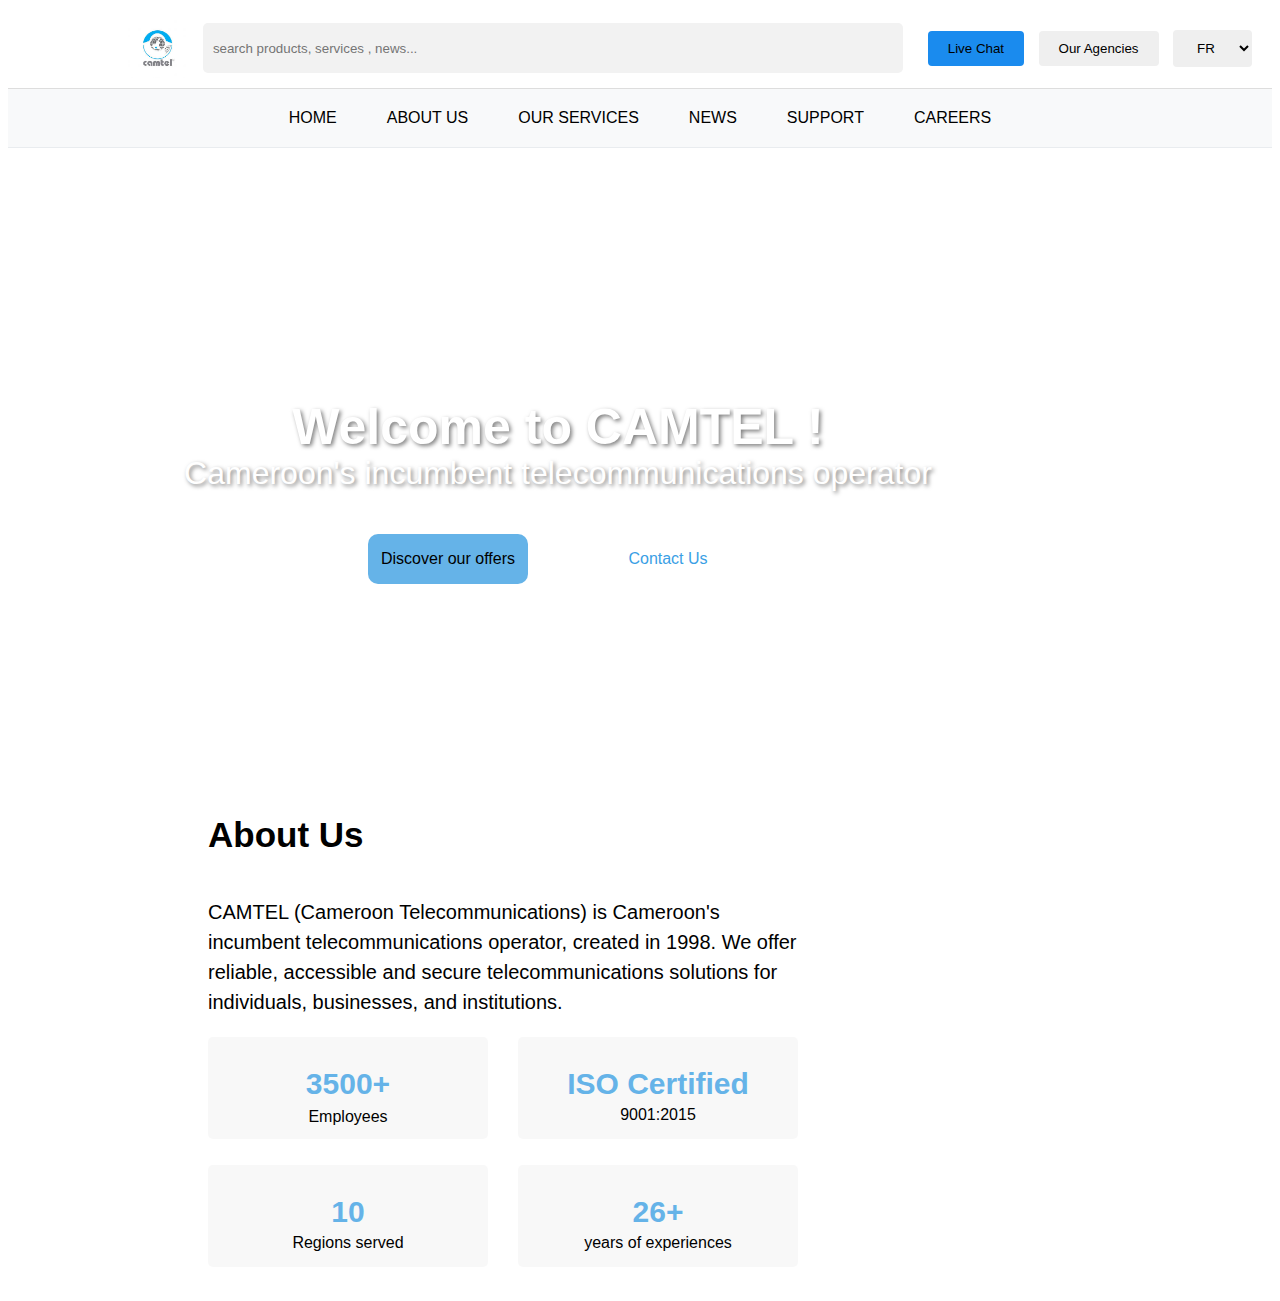
<file: index.html>
<!DOCTYPE html>
<html lang="en">
<head>
    <meta charset="UTF-8">
    <meta name="viewport" content="width=device-width, initial-scale=1.0">
    <link rel="stylesheet" href="style.css">
    <title>site de presentation</title>
</head>
<body>
    <header>
            <div class="logo">
            <img src="images/logo_camtel.jpeg" class="logo_camtel">
           </div>
           <div>
           <input type="search" class="search-bar" placeholder="search products, services , news...">
           </div>
           <div class="nav-button"> 
            <button class="live-chat">Live Chat</button>
            <button class="agencies"> Our Agencies </button>
            <select name="langues" class="langues" >
                <option value="en" selected>EN</option>
                <option value="fr" selected>FR</option>
            </select>
    </header>
    <nav>
        <div class="table">
        <ul>
            <li class="ho">
                <a href="home.html">Home</a>
            </li>
            <li class="about">
                <a href="Aboutus.html">About Us</a>
            </li>
            <li class="service">
                <a href="ourservices.html">Our Services</a>
            </li>
            <li class="news">
                <a href="news.html">News</a>
            </li>
            <li class="support">
                <a href="support.html">Support</a>
            </li>
              <li class="career">
                <a href="carreer.html">Careers</a>
            </li>
        </ul>
        </div>
    </nav>
    <main>
        <div>
       <div class="container">
        <div class="background-image">
        </div>
        <div class="text-camtel">
            <p class="welcome">Welcome to CAMTEL !</p><br>
            <p class="sectext">Cameroon's incumbent telecommunications operator</p>
        </div>
        <div class="text-sui">
            <p class="discover">Discover our offers</p>
            <p class="contact">Contact Us</p>
        </div>
       </div>
        </div>
        <div class="text-about">
            <p class ="aboutUs">About Us</p>
            <div class="paragraphe-about-us">
                <p>CAMTEL (Cameroon Telecommunications) is Cameroon's incumbent telecommunications operator, created in 1998. We offer reliable, accessible and secure telecommunications solutions for individuals, businesses, and institutions.</p>
            </div>
            <div class="cadre">
                <div class="premierca">
            <div class="employes">
                <p class="trois">3500+</p>
                <p class="emp">Employees</p>
            </div>
                
             <div class="certified">
                <p class="iso">ISO Certified</p>
                <p class="neuf">9001:2015</p>
                </div>
             </div>
             <div class="deuxiemeca">
             <div class="region">
                <p class="dix">10</p>
                <p class="reg">Regions served</p>
            </div>
             <div class="year">
                <p class="deux">26+</p>
                <p class="ye">years of experiences</p>
                </div>
                </div>
            </div>
            </div>
        </div>
    </main>

</body>
</html>
</file>
<file: style.css>
body{
    font-family: Arial, Helvetica, sans-serif;
}


header{
    display: flex;
    align-items: center;
    justify-content: space-between;
    padding: 10px 20px;
    background-color: white;
    border-bottom: 1px solid #ddd;
}

/*logo de camtel*/
.logo_camtel{
    display: flex;
    align-items: center;
    width: 60px;
    height: 60px;
    margin-left:100px;
}

/*barre de recherche camtel*/
.search-bar{
    padding: 10px;
    width: 700px;
    height: 50px;
    border-radius: 5px;
    border: none;
    background-color: hwb(0 95% 5%);
}

.search-bar:hover{
    box-shadow:0 4px 4px rgba(0,0,0,0.1),
               -4px 0 4px rgba(0,0,0,0.1),
               4px 0 4px rgba(0,0,0,0.1);
    transition: 0.5s;
}

/*le boutton live chat*/
.live-chat{
    padding:10px 20px;
    margin-left: 10px;
    border:none;
    border-radius: 4px;
    cursor: pointer;
    background-color:  rgb(26, 139, 238);
;

} 

/*le boutton agencies*/
.agencies{
    padding:10px 20px;
    margin-left: 10px;
    border:none;
    border-radius: 4px;
    cursor: pointer;
    
}

.langues{
    padding:10px 20px;
    margin-left: 10px;
    border:none;
    border-radius: 4px;
    cursor: pointer;
    background-color: none;
}

nav{
    display: flex;
    justify-content: center;
    background-color: #f8f9fa;
    padding: 10px 0px;
    border-bottom: 1px solid #e9ecef;
}

nav ul{
    margin:0px;
    padding: 0px;
}

nav li{
    list-style-type: none;
    float: left;
}

nav a{
    display: inline-block;
    text-decoration: none;
    margin: 0px 15px;
    padding: 5px 10px;
    color: black;
    text-transform: uppercase;
    font-size: 15px;
    transition: color 0.3s ease;
    font-size: 16px;
    font-family: arial, sans-serif;
}

nav a:hover{
    color:#0056b3;
}

nav a:active:{
    color: #0056b3;
    font-weight: bold;
}

.table{
    display: table;
    margin: 5px auto;
    
}


.ho:hover{
    background-color: #ddd;
    border-radius: 5px;
    transition: 0.5s;
}

.about:hover{
    background-color: #ddd;
    border-radius: 5px;
    transition: 0.5s;
}

.service:hover{
    background-color: #ddd;
    border-radius: 5px;
    transition: 0.5s;
}

.news:hover{
    background-color: #ddd;
    border-radius: 5px;
    transition: 0.5s;
}
 
.support:hover{
    background-color: #ddd;
    border-radius: 5px;
    transition: 0.5s;
}

.career:hover{
    background-color: #ddd;
    border-radius: 5px;
    transition: 0.5s;
}

.affichage_femme{
    width: 1700px;
    height: 900px;
}


.background-mage{ 
    position: absolute; 
    background-image: url("images/femme.jpg"); 
    background-size: cover; 
    background-position: center; 
    z-index: 1; 
    height:100%; 
    width: 100%;  
    padding-left: 500px;
 }



   .text-camtel {
    position: relative;
    z-index: 2;
    color:white;
    text-align: center;
    padding-top: 200px;
    font-size: 2em;
    text-shadow: 2px 2px 4px rgba(0, 0, 0, 0.5);
}

.welcome{
    font-size: 50px;
    font-weight: bold;
}

.sectext{
    position: relative;
    top: -120px;
}
.text-sui{
    text-align: center;
    display: flex;
    justify-content: center;
    align-items: center;
    position: relative;
    top: -150px;


}

.discover{
    z-index: 3;
    margin:40px 30px;
    padding:5px;
    background-color: #65b3e8;
    width: 150px;
    height: 40px;
    border-radius: 10px;
    justify-content: center;
    align-content: center;
    cursor: pointer;
    border: none;
    
}

.contact{
     z-index: 3;
    margin:40px 30px;
    padding:5px ;
    background-color:white;
    width: 150px;
    height: 40px;
    border-radius: 10px;
    color: #3aa0e5;
    font-weight: 100;
    align-content: center;
    cursor: pointer;
    border: none;

}

.text-about{
    width: 600px;
    padding-left: 200px;
}

.aboutUs{
    font-family: Arial, Helvetica, sans-serif;
    font-size: 35px;
    font-weight: bold;
    line-height: 1.5;
}

.paragraphe-about-us{
        font-family: Arial, Helvetica, sans-serif;
        font-size: 20px;
        font-weight: 50;
        line-height: 1.5;
}

.premierca{
    display: grid;
    grid-template-columns: 200px 200px;
    gap: 100px;
    margin-bottom:20px;    
}

.deuxiemeca{
    display: grid;
    grid-template-columns: 200px 200px;
    gap: 100px;
    margin-top: -20px;
    
}
.employes{
    text-align: center;
    background-color:rgba(242, 242, 242, 0.5);
    border-radius: 5px;
    width: 280px;
    height: 80%;
    padding-top: -10px;
}

.certified{
    text-align: center;
    background-color:rgba(242, 242, 242, 0.5);
    border-radius: 5px;
    width: 280px;
    height: 80%;
    padding-top: -10px;
}

.region{
   text-align: center;
    background-color:rgba(242, 242, 242, 0.5);
    border-radius: 5px;
    width: 280px;
    height: 80%;
    padding-top: -10px;
}

.year{
   text-align: center;
    background-color:rgba(242, 242, 242, 0.5);
    border-radius: 5px;
    width: 280px;
    height: 80%;
    padding-top: -10px;
}

.trois{
    font-size: 30px;
    font-weight: bold;
    color: #65b3e8;
    margin-bottom: -9px;
    align-content: center;
}

    

.iso{
    font-size: 30px;
    font-weight: bold;
    color: #65b3e8; 
}

.dix{
    font-size: 30px;
    font-weight: bold;
    color: #65b3e8; 
}
.deux{
    font-size: 30px;
    font-weight: bold;
    color: #65b3e8; 
}

.neuf{
    position: relative;
    top: -25px;
}

.reg{
    position: relative;
    top: -25px;
}

.ye{
    position: relative;
    top: -25px;
}

.Ourse{
    text-align: center;
}

.Ser{
    font-size: 40px;
    font-weight: bold;
    color: #65b3e8;
}

.textdis{
     font-size: 20px;
     text-align: center;
     width: 800px;
     position: relative;
     left: 350px;
}
.bl{
    width: 270px;
    height: 190px;
    border-top-left-radius: 15px;
    border-top-right-radius: 15px;
}

.mobile{
    background-color: white;
    width: 270px;
    height: 400px;
    border-radius: 15px;
    margin-left: 30px;  
    box-shadow: 0px 3px 4px 4px rgba(192, 186, 186, 0.9);
      background-size: cover;   /* couvre toute la zone */
}

.mob{
    font-size: 25px;
    font-weight: bold;
    font-family: Arial, Helvetica, sans-serif;
}

.learn{
    text-decoration: none;
}

.mvl{
    margin-left: 10px;
    box-shadow: 2px ;

}

.mobile:hover{
    box-shadow: 0px 8px 8px 8px rgba(192, 186, 186, 1);
    transition: 0.7s;
}

.si{
    background-color: white;
    width: 270px;
    height: 400px;
    border-radius: 15px;
    margin-left: 30px;  
    box-shadow: 0px 3px 4px 4px rgba(192, 186, 186, 0.9);
    
}

.lan{
    font-size: 25px;
    font-weight: bold;
    font-family: Arial, Helvetica, sans-serif;
}

.ltf{
    margin-left: 10px;
    box-shadow: 2px ;
}

.si:hover{
    box-shadow: 0px 8px 8px 8px rgba(192, 186, 186, 1);
    transition: 0.7s;
}

.car{
    background-color: white;
    width: 270px;
    height: 400px;
    border-radius: 15px;
    margin-left: 30px;  
    box-shadow: 0px 3px 4px 4px rgba(192, 186, 186, 0.9);
}

.ttd{
    margin-left: 10px;
    box-shadow: 2px ;
}

.trans{
    font-size: 25px;
    font-weight: bold;
    font-family: Arial, Helvetica, sans-serif;
}

.car:hover{
    box-shadow: 0px 8px 8px 8px rgba(192, 186, 186, 1);
    transition: 0.7s;
}

.sa{
    background-color: white;
    width: 270px;
    height: 400px;
    border-radius: 15px;
    margin-left: 30px;  
    box-shadow: 0px 3px 4px 4px rgba(192, 186, 186, 0.9);
}

.hba{
    margin-left: 10px;
    box-shadow: 2px ;
}

.dat{
    font-size: 25px;
    font-weight: bold;
    font-family: Arial, Helvetica, sans-serif;  
}

.sa:hover{
    box-shadow: 0px 8px 8px 8px rgba(192, 186, 186, 1);
    transition: 0.7s;
}

.ensemblephoto{
    display: flex;
    justify-content: center;
    gap: 15px;
}

.foo{
    background-color: rgba(16, 117, 184, 0.895);
    display: flex;
    justify-content: space-around;
    height: 350px;
    position: relative;
    top:200px;
    align-content: center;
    width: 1600px;
}

.fin{
    background-color: black;
    color: white;
    text-align: center;
    align-content: center;
    height: 50px;
    position: relative;
    bottom: -4px;
    top: 200px;
    font-size: 12px;
    width: 1600px;
}

span{
    color: #3aa0e5;
}
footer{
    width: 1550px;
}

.abfin{
    width: 300px;
    height: 20px;
    position: relative;
    right: -150px;
    top: 150px;
}

.ac{
    color: white;
    font-weight: 400;
}

.chb{
    color: #ddd;
    font-size: 14px;
}

.tablee{
    display: table;
   
     color: #ddd;
    font-size: 14px;
}

.cc{
    width: 300px;
    height: 20px;
    position: relative;
    right: -150px;
    top: 150px;
}

.qui{
    color: white;
    font-weight: 400;   
}

.con{
    width: 300px;
    height: 20px;
    position: relative;
    right: -150px;
    top: 150px;
}

.nt{
    color: white;
    font-weight: 400; 
}

.cn{
     display: table;
     color: #ddd;
    font-size: 14px;
}

li{
     list-style-type: none;
}

.lgpng{
    position: relative;
    margin-left: 750px;
    top: 300px;
    width: 50px;
    z-index: 4;
}

.bac{
    background-color: rgba(221, 221, 221, 0.1);
    padding-bottom: 60px;
    padding-top: -90px;
}

.ourin{
    font-size: 40px;
    font-weight: bold;
    color: #65b3e8;
   text-align: center;
}

.tein{
     font-size: 20px;
     text-align: center;
     width: 800px;
     position: relative;
     left: 350px;
}

.followtext{
    color: white;
    font-weight: 400;
     width: 300px;
    height: 20px;
    position: relative;
    right: -150px;
    top: 150px;
}



.s11{
    width: 50px;
    height: 50px;
    position: relative;
    left: 90px;
}

.national{
    background-color: rgba(221, 221, 221, 0.2);
    padding: 30px;
    width: 230px;
    border-radius: 5px;
    height: 180px;
    
}

.national:hover{
    background-color: white;
    box-shadow: 0px 5px 5px 5px #c9c8c8;
    transition: 0.2s;
}

.Nat{
    font-weight: 700;
    font-size: 18px;
    text-align: center;
}

.vingt{
    font-size: 30px;
    font-weight: bold;
    color: #65b3e8; 
    text-align: center;
    position: relative;
    top: -20px;
}

.kilo{
    position: relative;
    top: -40px;
     color: rgb(134, 134, 134);
}

.s22{
    width: 200px;
    height: 200px;
    position: relative;
    left: 20px;
    top: -80px;
}

.international{
    background-color: rgba(221, 221, 221, 0.2);
    padding: 30px;
    width: 230px;
    border-radius: 5px;
    height: 180px;
    
}

.international:hover{
    background-color: white;
    box-shadow: 0px 5px 5px 5px #c9c8c8;
    transition: 0.2s;
}

.Int{
    font-weight: 700;
    font-size: 18px;
    text-align: center;
    position: relative;
    left: 20px;
    top: -150px;
    left: -5px;
}

.four{
    font-size: 30px;
    font-weight: bold;
    color: #65b3e8; 
    text-align: center;
    position: relative;
    top: -160px;
}

.sub{
    position: relative;
    top: -180px;
    left: 20px;
    color: rgb(134, 134, 134);

}

.s33{
    width: 40px;
    height: 40px;
    position: relative;
    left: 90px;
}

.tier{
    background-color: rgba(221, 221, 221, 0.2);
    padding: 30px;
    width: 230px;
    border-radius: 5px;
    height: 180px;
}

.tier:hover{
    background-color: white;
    box-shadow: 0px 5px 5px 5px #c9c8c8;
    transition: 0.2s;
}

.Ti{
    font-weight: 700;
    font-size: 18px;
    text-align: center;
}

.up{
    font-size: 30px;
    font-weight: bold;
    color: #65b3e8; 
    text-align: center;
    position: relative;
    top: -20px;
}

.ofs{
    position: relative;
    top: -40px; 
     color: rgb(134, 134, 134);  
}

.s44{
    width: 90px;
    height: 50px;
    position: relative;
    left: 90px;
}

.technical{
    background-color: rgba(221, 221, 221, 0.2);
    padding: 30px;
    width: 230px;
    border-radius: 5px;
    height: 180px;
}

.technical:hover{
    background-color: white;
    box-shadow: 0px 5px 5px 5px #c9c8c8;
    transition: 0.2s;
}

.tech{
    font-weight: 700;
    font-size: 18px;
    text-align: center;
}

.nitt{
    display: flex;
    justify-content: center;
    gap: 15px
}

.mana{
    text-align: center;
    padding-top: 90px;
}

.mys{
    font-size: 35px;
    font-weight: 600;
}

.aay{
    color: #616060;
    position:relative;
    top: -20px;
}

.wif{
    width: 40px;
    height: 40px;
    position: relative;
    left: 180px;
    
}

.fi{
    font-size: 22px;
    font-weight: 600;
    text-align: center;

}

.fiber{
    background-color: white;
    width: 400px;
    height: 250px;
    border-radius: 7px;
    align-content: center;
    position: relative;
    left: 70px;
    box-shadow: 0px 5px 5px 5px rgb(236, 233, 233);
}

.fiber:hover{
    background-color: #3aa0e5;
    transition: 0.3s;
    color: white;
}

.su{
    text-align: center;
    color: #a39f9f;
}

.hero-section {
  position: relative;
  width: 100%;
  max-width: 800px;
  margin: auto;
  margin-bottom: -390px;
}

.image-box {
  position: relative;
  top: -420px;
  left:500px;
  width: 600px;
  height: 400px;
  border-radius: 20px;
  overflow: hidden;
  box-shadow: 0 10px 20px rgba(0,0,0,0.3);

}

.image-box img {
  width: 100%;
  height: 100%;
  object-fit: cover;
  transition: transform 0.7s;
}

.image-box:hover img {
  transform: scale(1.05);
}

.gradient {
  position: absolute;
  inset: 0;
  background: linear-gradient(to top, rgba(0,0,0,0.2), transparent);
}

.badge {
  position: absolute;
  left: -20px;
  bottom: -20px;
  background: #007bff;
  color: #fff;
  padding: 16px;
  border-radius: 16px;
  box-shadow: 0 6px 16px rgba(0,0,0,0.25);
  text-align: center;
}

.badge-title { font-weight: bold; font-size: 14px; margin-bottom: 4px; }
.badge-number { font-weight: bold; font-size: 28px; }
.badge-text  { font-size: 12px; opacity: 0.9; }

.circle.big {
  position: absolute;
  top: -10px;
  right: -10px;
  width: 80px;
  height: 80px;
  background: rgba(0,123,255,0.1);
  border-radius: 50%;
  display: flex;
  align-items: center;
  justify-content: center;
}

.circle.big .circle.small {
  width: 40px;
  height: 40px;
  background: #007bff;
  border-radius: 50%;
}

.circle.side {
  position: absolute;
  top: 50%;
  right: -15px;
  width: 40px;
  height: 40px;
  background: #ff5722;
  border-radius: 50%;
  opacity: 0.8;
  transform: translateY(-50%);
}

/* grille responsive */
.services-grid {
  display: grid;
  grid-template-columns: 1fr;       /* mobile */
  gap: 2rem;                        /* équiv. gap-8 = 32px */
  max-width: 1200px;
  margin: 0 auto;
  padding: 1rem;
  display: flex;
}
@media (min-width: 768px) {         /* md:grid-cols-3 */
  .services-grid { grid-template-columns: repeat(3, 1fr); }
}

/* carte cliquable */
.service-card {
  display: block;
  text-decoration: none;
  transform: scale(1);
  transition: transform 0.3s;
}
.service-card:hover {
  transform: scale(1.05);
}

/* contenu de la carte */
.card-content {
  background: #f9fafb;              /* bg-gray-50 */
  border-radius: 12px;              /* rounded-xl */
  padding: 2rem;                    /* p-8 */
  text-align: center;
  box-shadow: 0 10px 15px rgba(0,0,0,0.1); /* shadow-lg */
  height: 100%;
  display: flex;
  flex-direction: column;
  justify-content: space-between;
  color: #111827;                   /* texte par défaut */
  transition: all 0.3s;
}
.service-card:hover .card-content {
  background: #007bff;              /* primary */
  color: #ffffff;
  box-shadow: 0 15px 25px rgba(0,0,0,0.2); /* shadow-xl */
}

/* icône */
.icon {
  margin-bottom: 1.5rem;            /* mb-6 */
  color: #007bff;                   /* text-primary */
  transition: color 0.3s;
}
.icon svg {
  width: 64px;                      /* w-16 */
  height: 64px;                      /* h-16 */
}
.service-card:hover .icon {
  color: #ffffff;                    /* group-hover:text-white */
}

/* titre */
.card-content h3 {
  font-size: 1.25rem;               /* text-xl */
  font-weight: 600;                 /* font-semibold */
  margin-bottom: 0.75rem;           /* mb-3 */
}

/* description */
.card-content p {
  font-size: 1rem;
  color: #6b7280;                   /* text-gray-500 */
  transition: color 0.3s;
}
.service-card:hover .card-content p {
  color: #e5e7eb;                   /* gris clair group-hover:text-gray-200 */
}

.newsSection {
  padding: 80px 0;
  background: #f5f5f5;
  font-family: Arial, sans-serif;
  padding-right: 40px;
  padding-left: 40px;
  margin-top: 90px;
  width: 1500px;
  align-content: center;
}
.newsWrapper {
  max-width: 1200px;
  margin: 0 auto;
  padding: 0 20px;
}
.newsTitle {
  text-align: center;
  font-size: 32px;
  font-weight: 700;
  margin-bottom: 50px;
}

/* Highlight */
.newsHighlightCard {
  background: #fff;
  border-radius: 16px;
  overflow: hidden;
  box-shadow: 0 8px 20px rgba(0,0,0,0.1);
  transition: transform 0.3s;
}
.newsHighlightCard:hover { transform: scale(1.02); }
.highlightImageBox { position: relative; }
.highlightImage {
  width: 100%;
  height: 380px;
  object-fit: cover;
}
.highlightBadge {
  position: absolute;
  top: 16px;
  left: 16px;
  background: #0077cc;
  color: #fff;
  padding: 6px 14px;
  border-radius: 20px;
  font-size: 14px;
  font-weight: 600;
}
.highlightContent { padding: 30px; }
.highlightDate { color: #777; margin-bottom: 12px; font-size: 14px; }
.highlightTitle { font-size: 24px; margin-bottom: 16px; color: #222; }
.highlightText { color: #555; margin-bottom: 20px; }
.highlightLink {
  color: #0077cc;
  text-decoration: none;
  font-weight: 600;
}
.highlightLink:hover { text-decoration: underline; }

/* Grid */
.newsGrid {
  display: grid;
  grid-template-columns: repeat(auto-fit, minmax(300px,1fr));
  gap: 30px;
  margin-top: 40px;
}
.newsCard {
  background: #fff;
  border-radius: 16px;
  overflow: hidden;
  box-shadow: 0 6px 16px rgba(0,0,0,0.1);
  transition: transform 0.3s;
}
.newsCard:hover { transform: scale(1.02); }
.newsImageBox { position: relative; }
.newsImage {
  width: 100%;
  height: 260px;
  object-fit: cover;
}
.newsBadge {
  position: absolute;
  top: 16px;
  left: 16px;
  background: #333;
  color: #fff;
  padding: 5px 12px;
  border-radius: 18px;
  font-size: 13px;
  font-weight: 600;
}
.newsContent { padding: 20px; }
.newsDate { color: #777; margin-bottom: 10px; font-size: 14px; }
.newsCardTitle { font-size: 20px; margin-bottom: 12px; color: #222; }
.newsText { color: #555; margin-bottom: 16px; }
.newsLink {
  color: #0077cc;
  text-decoration: none;
  font-weight: 600;
}
.newsLink:hover { text-decoration: underline; }

/* Button */
.newsButtonBox { text-align: center; margin-top: 50px; }
.newsButton {
  background: #0077cc;
  color: #fff;
  padding: 12px 28px;
  border-radius: 8px;
  text-decoration: none;
  font-weight: 600;
  transition: background 0.3s;
}
.newsButton:hover { background: #005fa3; }

.locSectionPure { padding: 80px 0; background: #fff; font-family: Arial, sans-serif; }
.locContainerPure { max-width: 1200px; margin: 0 auto; padding: 0 20px; }
.locTitlePure { text-align: center; font-size: 32px; font-weight: bold; margin-bottom: 50px; }

.locGridPure { display: grid; grid-template-columns: 1fr; gap: 40px; }
@media(min-width:768px){ .locGridPure { grid-template-columns: 1fr 1fr; } }

.locInfoPure { display: flex; flex-direction: column; gap: 24px; }
.locOfficeNamePure { font-size: 24px; font-weight: 600; color: #222; }
.locDescriptionPure { color: #555; line-height: 1.6; }

.locDetailsPure { display: flex; flex-direction: column; gap: 16px; }
.locItemPure { display: flex; align-items: flex-start; gap: 12px; }
.locIconPure { color: #0077cc; font-size: 20px; margin-top: 2px; }
.locLabelPure { font-weight: 500; color: #333; }
.locTextPure { color: #555; margin: 2px 0 0; }

.locBtnWrapperPure { padding-top: 16px; }
.locBtnPure {
  background: #0077cc; color: #fff; padding: 12px 24px; border-radius: 8px;
  text-decoration: none; font-weight: 600; display: inline-flex; align-items: center; gap: 8px;
  transition: background 0.3s;
}
.locBtnPure:hover { background: #005fa3; }

.locMapWrapperPure { width: 100%; height: 400px; }
.partnersSectionPure {
  padding: 80px 0;
  background: #f9fafb;
  font-family: Arial, sans-serif;
  width: 1600px;
}

.partnersContainerPure {
  max-width: 1200px;
  margin: 0 auto;
  padding: 0 20px;
}

.partnersTitlePure {
  text-align: center;
  font-size: 32px;
  font-weight: bold;
  margin-bottom: 12px;
}

.partnersSubtitlePure {
  text-align: center;
  color: #555;
  margin-bottom: 50px;
  font-size: 16px;
  display: flex;
  flex-direction:row ;
  position: relative;
  left: 420px;

}

.partnersGridPure {
  display: grid;
  grid-template-columns: repeat(2, 1fr);
  gap: 16px;
  display: flex;
  flex-direction: row;
}

@media(min-width:640px){ 
  .partnersGridPure { grid-template-columns: repeat(3, 1fr); gap: 24px; } 
}
@media(min-width:768px){ 
  .partnersGridPure { grid-template-columns: repeat(4, 1fr); } 
}
@media(min-width:1024px){ 
  .partnersGridPure { grid-template-columns: repeat(6, 1fr); } 
}

.partnersCardPure {
  background: #fff;
  border-radius: 12px;
  box-shadow: 0 1px 4px rgba(0,0,0,0.1);
  transition: box-shadow 0.3s;
  display: flex;
  justify-content: center;
  align-items: center;
  padding: 12px;
  width: 1600px;
}

.partnersCardPure:hover {
  box-shadow: 0 4px 12px rgba(0,0,0,0.2);
}

/* Conteneur image fixe pour éviter clignotement */
.partnersImgWrapperPure {
  width: 100%;
  height: 80px; /* taille fixe stable */
  display: flex;
  justify-content: center;
  align-items: center;
  overflow: hidden;
}

.partnersImgWrapperPure img {
  max-height: 100%;
  max-width: 100%;
  display: block;
  object-fit: scale-down; /* plus stable que contain */
}
/* Container global */
.container{
  width: 90%;
  max-width: 1100px;
  padding-bottom: -50px;
  background-size: cover;
}
/?
/* =========================
   Media Queries Complètes
========================= */

/* Petits écrans (smartphone) */
@media (max-width: 767px) {

    /* Header */
    header {
        flex-direction: column;
        align-items: flex-start;
        padding: 10px 15px;
    }

    .logo_camtel {
        margin-left: 0;
        width: 50px;
        height: 50px;
    }

    .search-bar {
        width: 100%;
        margin: 10px 0;
        height: 40px;
    }

    .live-chat, .agencies, .langues {
        padding: 8px 12px;
        margin: 5px 5px 0 0;
    }

    nav ul {
        display: flex;
        flex-direction: column;
        gap: 8px;
        align-items: flex-start;
        padding-left: 0;
    }

    nav li { float: none; }
    nav a { font-size: 14px; padding: 6px 8px; }

    /* Hero Section */
    .background-image {
        width: 100%;
        height: 250px;
        padding: 0;
    }

    .debut{
       position: relative;
        left: 300px;
        bottom: -530px;    
    }

    .text-camtel {
        font-size: 1.5em;
        padding-top: -30px;

    }

    .discover, .contact {
        width: 120px;
        height: 35px;
        margin: 10px 5px;
        font-size: 0.85rem;
    }

    .image-box {
        top: -200px;
        left: 0;
        width: 100%;
        height: 200px;
    }

    .badge {
        left: 10px;
        bottom: 10px;
        padding: 10px;
    }

    .badge-number { font-size: 20px; }

    /* About Section */
    .text-about { width: 100%; padding: 0 15px; }
    .premierca, .deuxiemeca { grid-template-columns: 1fr; gap: 15px; }

    .employes, .certified, .region, .year {
        width: 100%;
        height: auto;
        padding: 10px 0;
    }

    /* Services / Mobile / Cards */
    .ensemblephoto { flex-direction: column; gap: 15px; }
    .mobile, .si, .car, .sa { width: 100%; margin-left: 0; margin-bottom: 15px; }

    .services-grid { grid-template-columns: 1fr; gap: 20px; padding: 10px; }

    /* News Section */
    .newsGrid { grid-template-columns: 1fr; gap: 20px; }

    /* Partners Section */
    .partnersGridPure { grid-template-columns: repeat(2, 1fr); gap: 16px; }

    /* Footer */
    footer, .abfin, .cc, .con, .followtext, .s11, .s22, .s33, .s44, .wif {
        position: relative;
        left: 0;
        right: 0;
        top: 0;
        margin: 0 auto;
        text-align: center;
    }
}

/* Moyens écrans (tablette) */
@media (min-width: 768px) and (max-width: 1023px) {

    .search-bar { width: 90%; }

    nav a { font-size: 15px; }

    .premierca, .deuxiemeca { grid-template-columns: repeat(2, 1fr); gap: 20px; }

    .mobile, .si, .car, .sa { width: calc(50% - 10px); margin-left: 0; }

    .ensemblephoto { flex-wrap: wrap; }

    .services-grid { grid-template-columns: repeat(2, 1fr); }

    .newsGrid { grid-template-columns: repeat(2, 1fr); }

    .partnersGridPure { grid-template-columns: repeat(3, 1fr); }

    .image-box { width: 80%; height: 300px; left: 10%; }
}

/* Grands écrans (desktop large) */
@media (min-width: 1024px) {
    .search-bar { width: 700px; }
    .premierca, .deuxiemeca { grid-template-columns: repeat(4, 1fr); gap: 30px; }
    .mobile, .si, .car, .sa { width: 270px; }
    .services-grid { grid-template-columns: repeat(3, 1fr); }
    .newsGrid { grid-template-columns: repeat(3, 1fr); }
    .partnersGridPure { grid-template-columns: repeat(6, 1fr); }
}

/* ========================================
   Ajustements fixes / positions absolues
======================================== */

/* Eviter que les badges, logos ou icons cassent le layout */
.logo_camtel, .logpng, .badge, .circle.big, .circle.side {
    position: relative;
    left: auto;
    right: auto;
    top: auto;
}

/* Eviter overflow horizontal */
body {
    overflow-x: hidden;
}

/* Wrapper pour le fade-in si tu utilises AOS */
.cta-wrapper {
  opacity: 0.7; /* à gérer via AOS si besoin */
  transition: opacity 0.8s ease;
  margin-bottom: -255px;
  width: 1650px;
}

/* Section principale */
.cta-section {
  padding: 5rem 1rem; /* équivaut à py-20 */
  background-color: #0077cc; /* couleur primaire */
  text-align: center;
}

/* Container centré */
.cta-container {
  max-width: 1200px;
  margin: 0 auto;
  padding: 0 1rem;
}

/* Titre */
.cta-title {
  font-size: 2rem; /* text-3xl */
  font-weight: bold;
  color: white;
  margin-bottom: 2rem;
}

/* Wrapper du bouton */
.cta-button-wrapper {
  display: flex;
  justify-content: center;
  gap: 1rem;
  flex-wrap: wrap;
}

/* Lien cliquable autour du bouton */
.cta-link {
  display: inline-block;
  transform: scale(1);
  transition: transform 0.3s;
}

.cta-link:hover {
  transform: scale(1.05); /* effet d'agrandissement */
}

/* Bouton */
.cta-button {
  background-color: #ffd700; /* couleur secondaire */
  color: #0077cc; /* texte primaire */
  border: 2px solid #0077cc;
  padding: 0.5rem 1.5rem;
  border-radius: 0.5rem;
  font-size: 1rem;
  font-weight: 500;
  cursor: pointer;
  transition: background-color 0.3s, color 0.3s;
}

.cta-button:hover {
  background-color: #e6c200; /* couleur secondaire foncée au hover */
  color: white;
}

/* Responsive */
@media (max-width: 640px) {
  .cta-title {
    font-size: 1.5rem;
  }

  .cta-button {
    width: 100%;
    padding: 0.75rem 0;
  }

  .cta-button-wrapper {
    flex-direction: column;
    gap: 0.75rem;
  }
}
</file>
